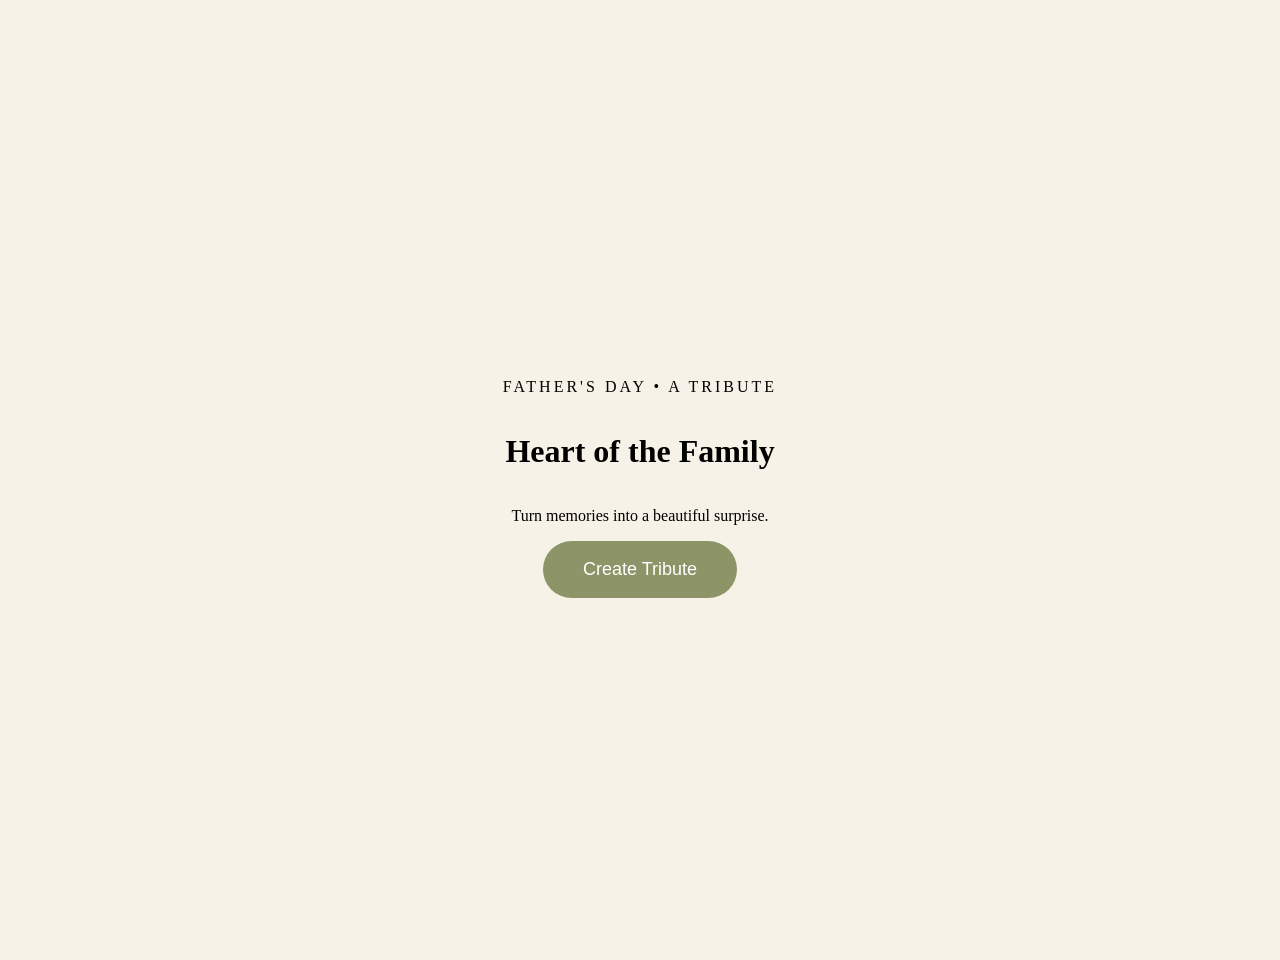
<file: Index.html>
<!DOCTYPE html>
<html>
<head>

<meta name="viewport" content="width=device-width, initial-scale=1">

<title>Heart of the Family</title>

<link rel="stylesheet" href="style.css">

</head>

<body>

<div class="hero">

<p class="small">
FATHER'S DAY • A TRIBUTE
</p>

<h1>
Heart of the Family
</h1>

<p>

Turn memories into a beautiful surprise.

</p>

<a href="tribute/">

<button>

Create Tribute

</button>

</a>

</div>

<script src="script.js"></script>

</body>

</html>
</file>
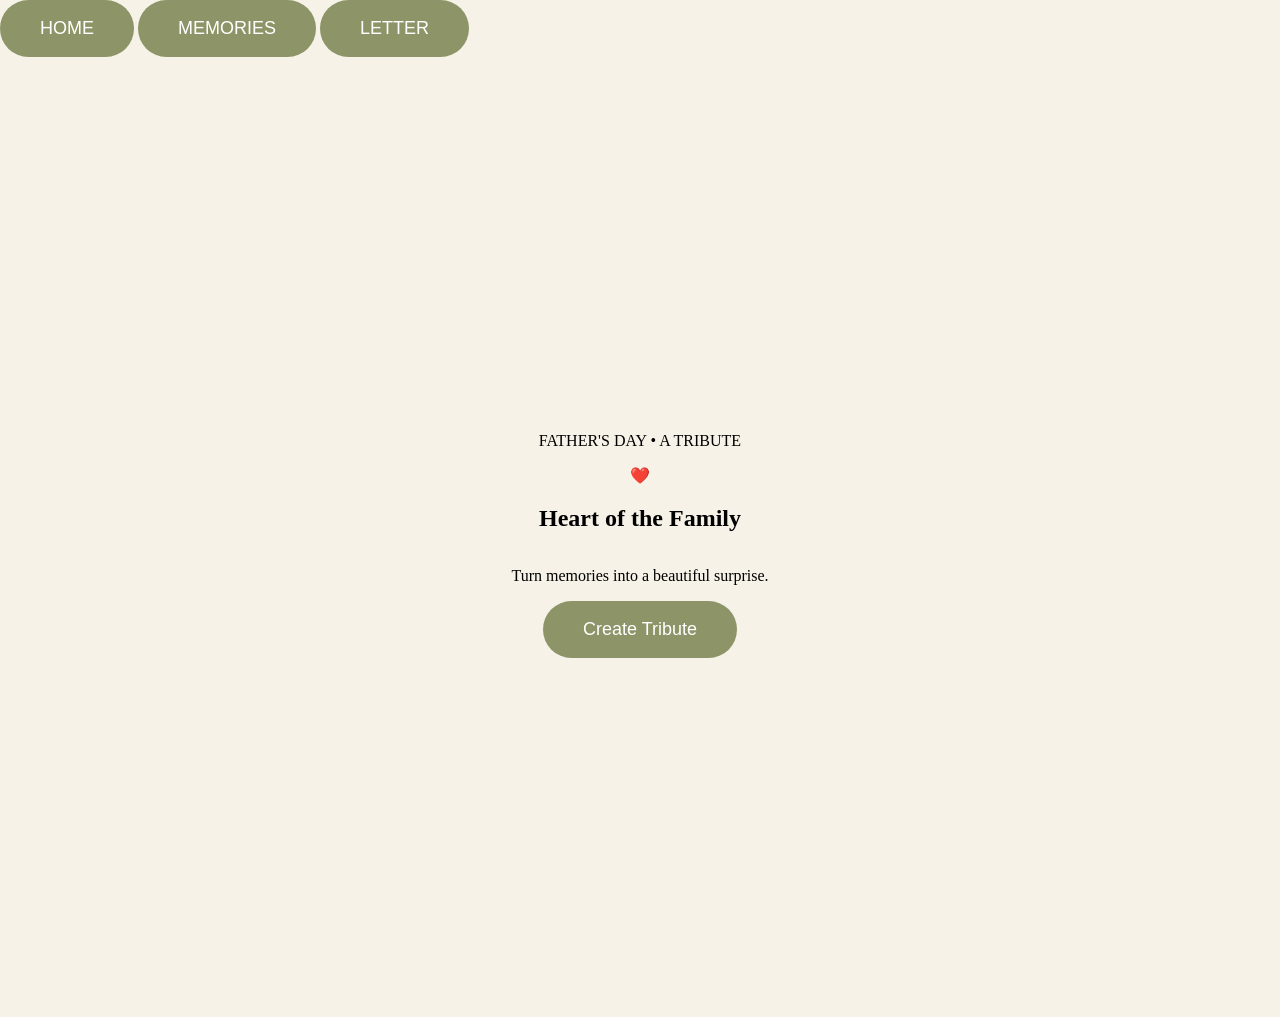
<file: index.html>
<!DOCTYPE html>

<html>

<head>

<meta name="viewport"
content="width=device-width,initial-scale=1">

<title>Heart of the Family</title>

<link rel="stylesheet"
href="style.css">

</head>

<body>

<nav>

<button>HOME</button>

<button>MEMORIES</button>

<button>LETTER</button>

</nav>

<section class="hero">

<p class="top">

FATHER'S DAY • A TRIBUTE

</p>

<div class="circle">

❤️

</div>

<h1>

Heart of the Family

</h1>

<p>

Turn memories into a beautiful surprise.

</p>

<a href="tribute/">

<button class="create">

Create Tribute

</button>

</a>

</section>

<div class="confetti"></div>

<script src="script.js"></script>

</body>

</html>
</file>
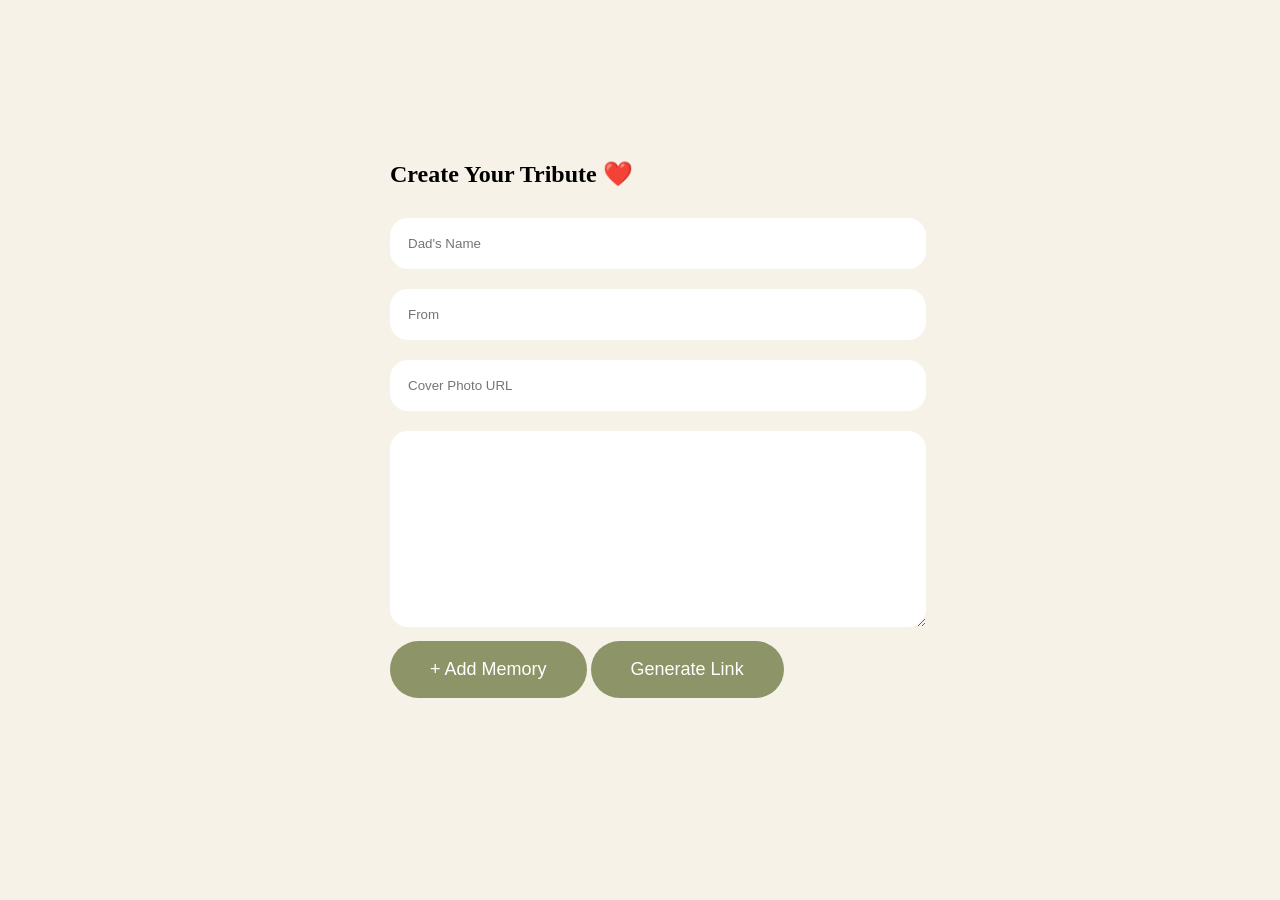
<file: tribute/index.html>
<!DOCTYPE html>

<html>

<head>

<meta name="viewport"
content="width=device-width,initial-scale=1">

<title>Create Tribute</title>

<link rel="stylesheet"
href="../style.css">

</head>

<body>

<section class="form">

<h1>

Create Your Tribute ❤️

</h1>

<input
id="dad"
placeholder="Dad's Name">

<input
id="from"
placeholder="From">

<input
id="cover"
placeholder="Cover Photo URL">

<textarea
id="letter"
placeholder="Write your letter">

</textarea>

<div id="memories">

</div>

<button
onclick="addMemory()">

+ Add Memory

</button>

<button
onclick="generate()">

Generate Link

</button>

</section>

<sc

</body>

</html>
</file>
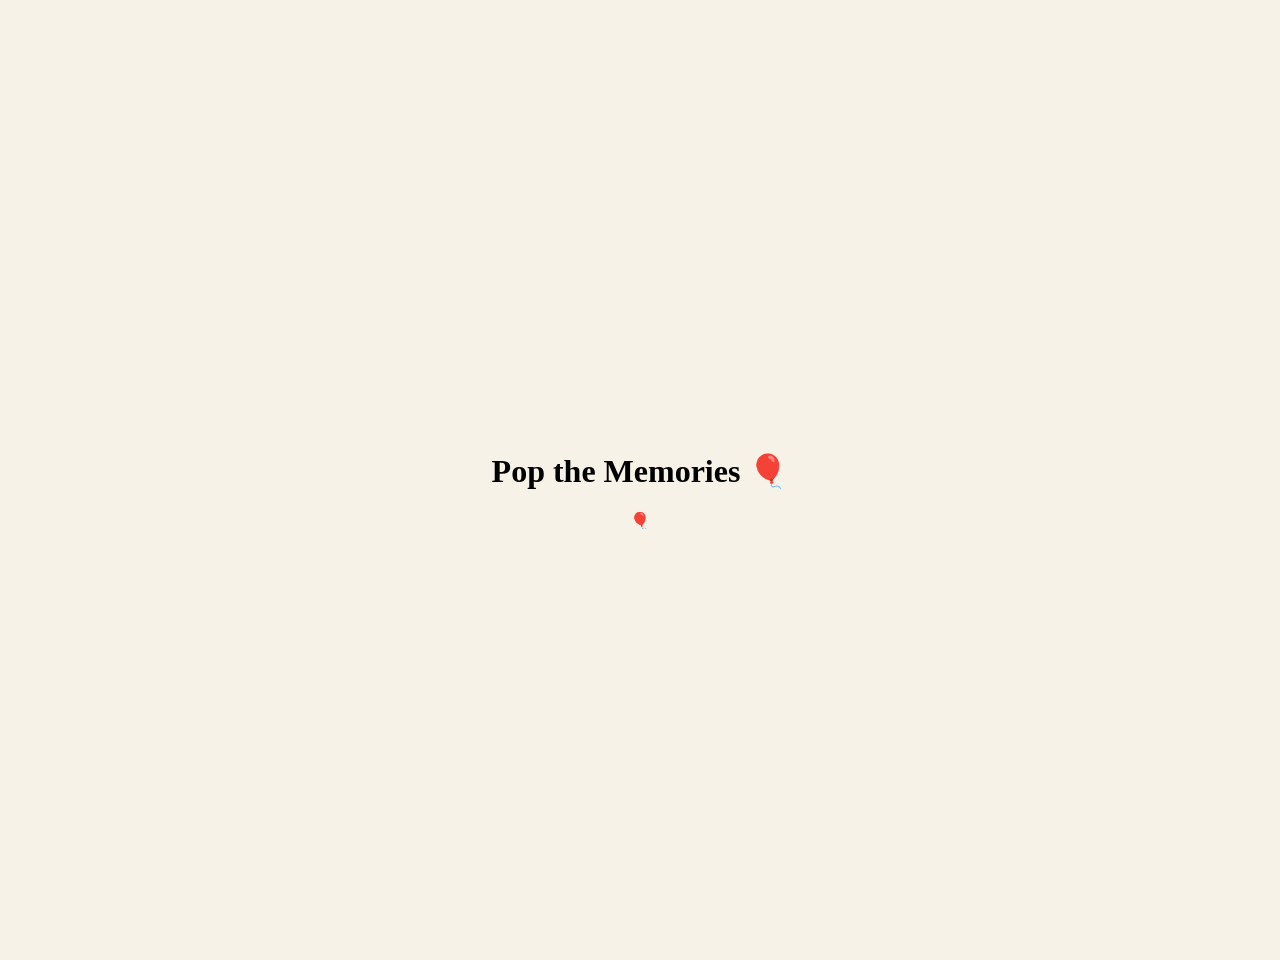
<file: view.html>
<!DOCTYPE html>

<html>

<head>

<link
rel="stylesheet"
href="style.css">

</head>

<body>

<div class="hero">

<h1>

Pop the Memories 🎈

</h1>

<div class="balloon">

🎈

</div>

</div>

</body>

</html>
</file>
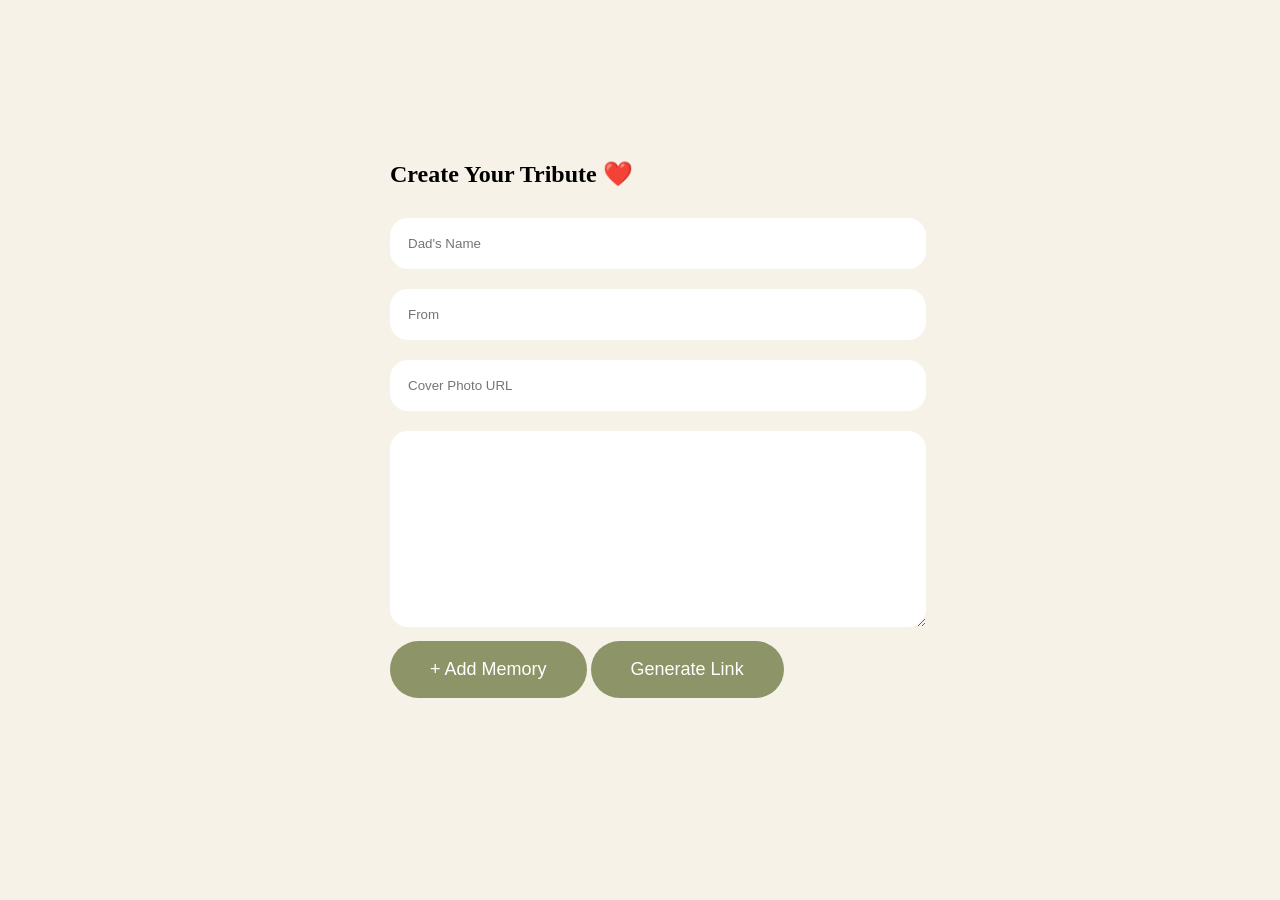
<file: tribute/tributeindex.html>
<!DOCTYPE html>

<html>

<head>

<meta name="viewport"
content="width=device-width,initial-scale=1">

<title>Create Tribute</title>

<link rel="stylesheet"
href="../style.css">

</head>

<body>

<section class="form">

<h1>

Create Your Tribute ❤️

</h1>

<input
id="dad"
placeholder="Dad's Name">

<input
id="from"
placeholder="From">

<input
id="cover"
placeholder="Cover Photo URL">

<textarea
id="letter"
placeholder="Write your letter">

</textarea>

<div id="memories">

</div>

<button
onclick="addMemory()">

+ Add Memory

</button>

<button
onclick="generate()">

Generate Link

</button>

</section>

<script src="../script.js"></script>

</body>

</html>
</file>
<file: style.css>
body{

margin:0;

background:#F7F2E7;

font-family:Georgia;

}

.hero{

height:100vh;

display:flex;

flex-direction:column;

justify-content:center;

align-items:center;

text-align:center;

padding:30px;

}

.small{

letter-spacing:3px;

}

button{

padding:18px 40px;

border:none;

border-radius:50px;

background:#8D9568;

color:white;

font-size:18px;

}.form{

padding:

140px 30px;

max-width:

500px;

margin:auto;

}

input,
textarea{

width:100%;

padding:18px;

margin:10px 0;

border-radius:18px;

border:none;

background:white;

}

textarea{

height:160px;

}
.memory{

background:white;

padding:20px;

border-radius:20px;

margin-top:20px;

}

input[type=file]{

width:100%;

}

.reveal img{

width:100%;

border-radius:20px;

}

.memory{

background:white;

padding:20px;

border-radius:20px;

margin-top:20px;

}
</file>
